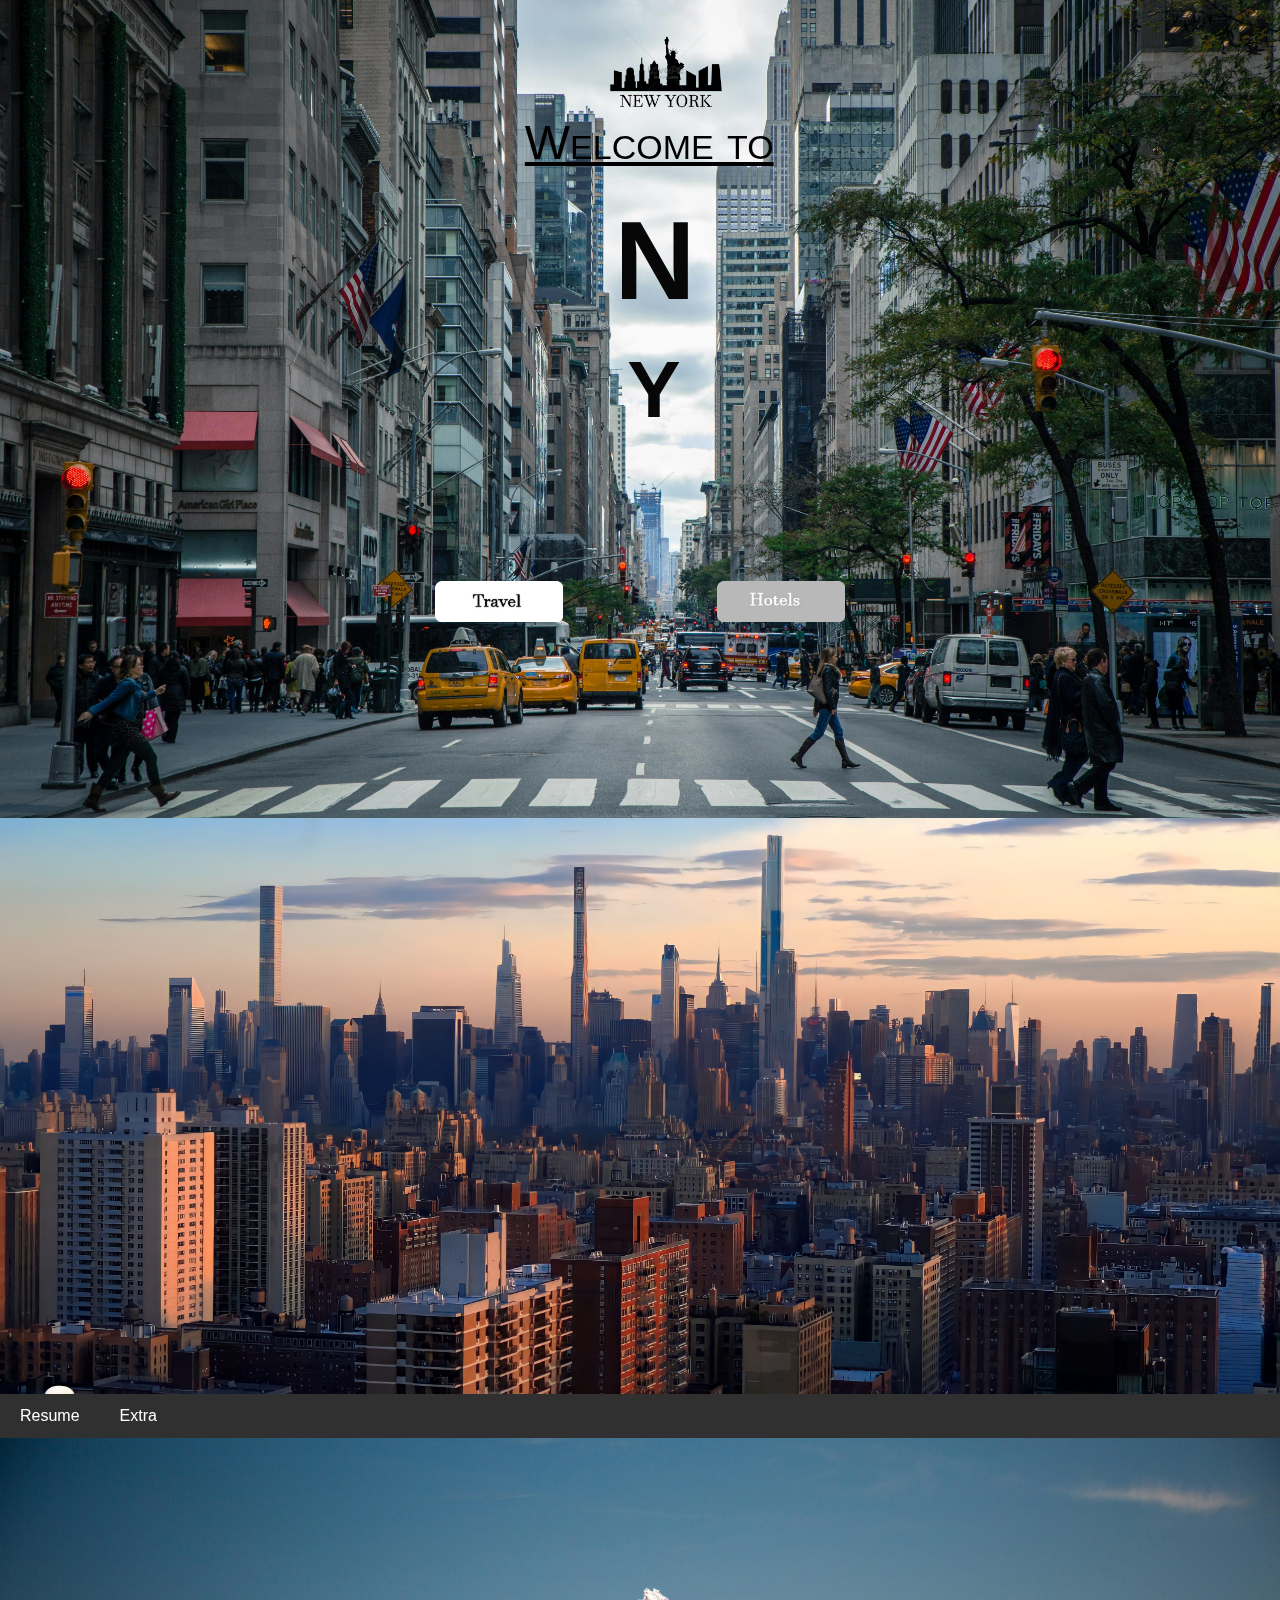
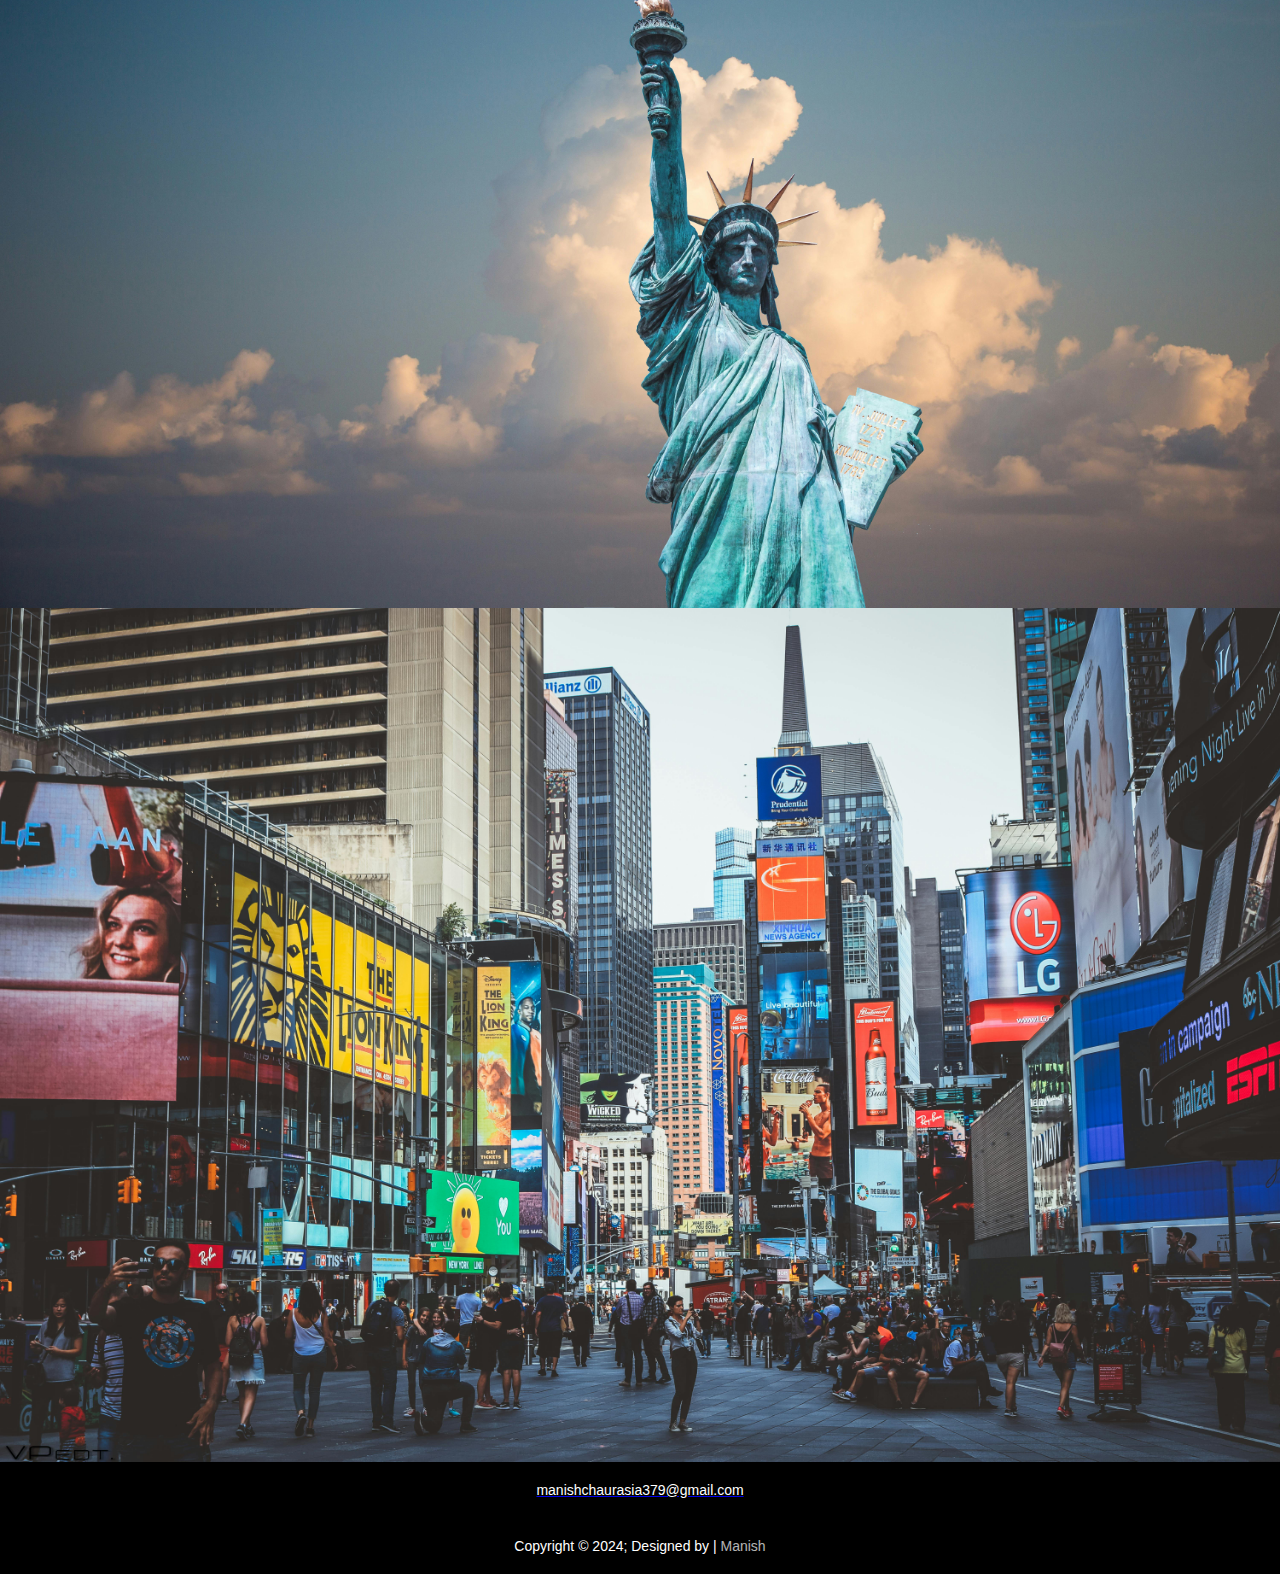
<file: index.html>
<!--NEW-->

<!DOCTYPE html>
<html lang="en">
<head>
    <meta charset="UTF-8">
    <meta name="viewport" content="width=device-width, initial-scale=1.0">
    <title>Tesla copy</title>
    <link rel="stylesheet" href="style.css">
</head>
<body>
    <div class="container">
    

        <img src="downtown.jpg" alt="bg image 2"/>
        <div class="logo">
            <a href="index.html">
                <img src="nylogo.png" alt="logo"/>
            </a> 
        </div>
        <div class="button1">
            <a href="https://www.nyctourism.com/articles/discover-nyc-beaches-this-summer/">
                <img src="buttons/buttonone.png" alt="button"/>
            </a>
        </div>
        <div class="button2">
            <a href="https://www.cntraveller.com/gallery/new-york-hotels/">
                <img src="buttons/buttontwo.png" alt="button"/>
            </a>
        </div>
        <div class="text2"><u>Welcome to</u></div>
        <div class="text3"><b>N</b></div>
        <div class="text4"><b>Y</b></div>
    </div>
    <div class="downtown">
        <img src="abc.jpg" alt="bg image"/>

        <!--menu-->
    <ul class="menu">
        <li><a href="resume.html">Resume</a></li>
        <li><a href="extra">Extra</a></li>
    </ul>
        <!--menu close-->

    </div>
    <div class="statue">
        <img src="statue.jpg" alt="bg image 3"/>
    </div>
    <div class="timessquare">
        <img src="timessquare.jpg" alt="bg image 4"/>
    </div>

    
    <footer>
        <div class="footer">        
            <a href="https://mail.google.com/mail/u/0/#inbox/">
                <p>manishchaurasia379@gmail.com</p>
            </a>
            <p>Copyright &copy; 2024; Designed by | <span class="designer">Manish</span></p>
        </div>
    </footer>    
</body>
</html>
</file>
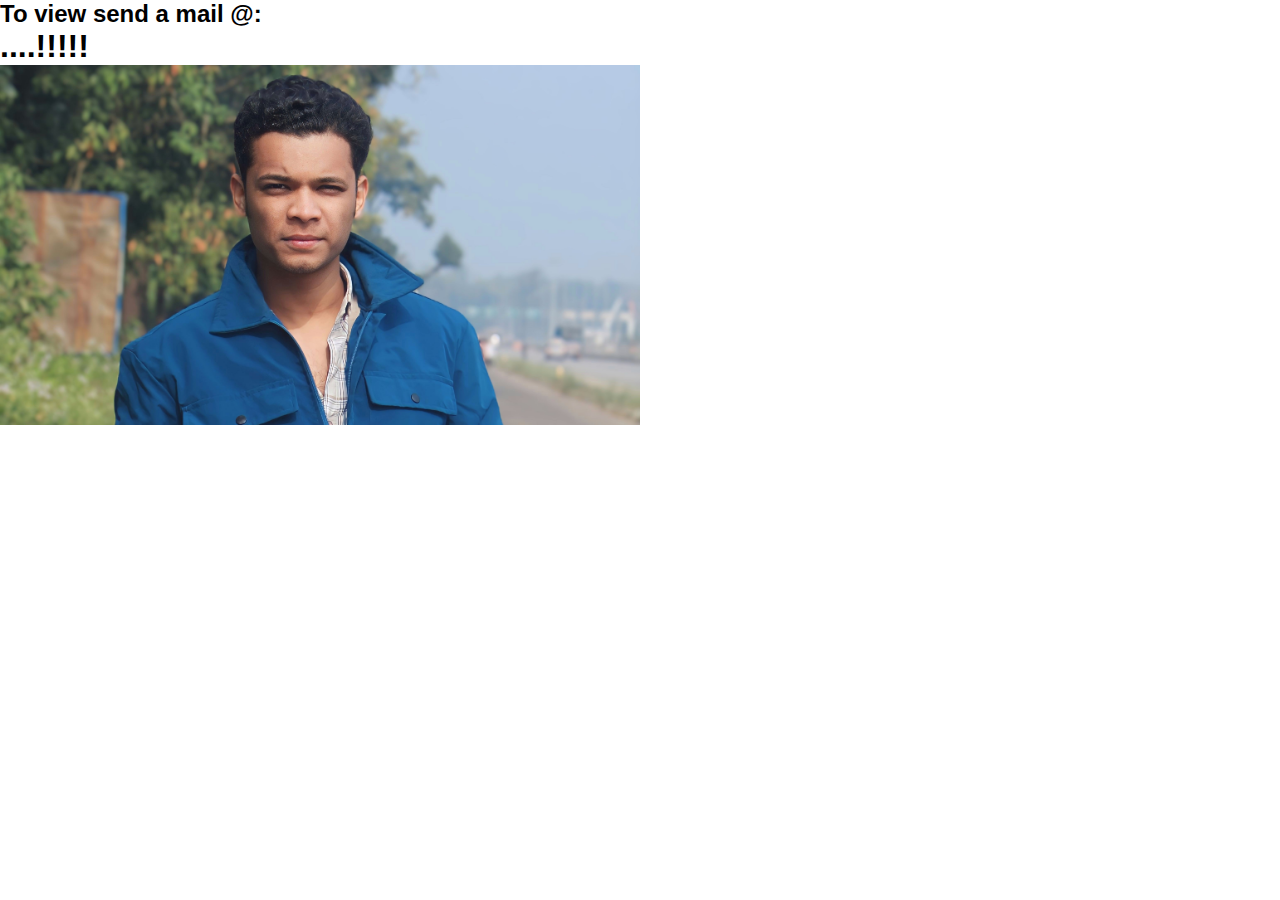
<file: resume.html>
<!DOCTYPE html>
<html lang="en">
<head>
    <meta charset="UTF-8">
    <meta name="viewport" content="width=device-width, initial-scale=1.0">
    <title>Resume</title>
    <link rel="stylesheet" href="style.css">
</head>

<body> 
    <h2>To view send a mail @:</h2>
    <h1>....!!!!!</h1>
    <div class="dataimageResume">
    <img src="dataimage.jpeg"alt="dataimage"/>
    </div>
</body>
</html>
</file>
<file: style.css>
/*NEW*/

* {
    padding: 0;
    margin: 0;
    box-sizing: border-box;
}

/* Basic styling */
body {
    font-family: Arial, sans-serif;
}

/* menu styling */

body {
    font-family: Arial, sans-serif;
}
.menu {
    display:flex;
    list-style-type:none;
    background-color: #313030;
    padding: 0;
}
.menu li {
    padding: 13px 20px;
}
.menu li a {
    color: white;
    text-decoration:none;
}
.menu li:hover {
    background-color: #111;
}



/* Container styling */
.container {
    width: 100%;
    height: 100%;
    position: relative;
    text-align: center;
}

 
.container .logo, 
.container .button1, 
.container .button2, 
.container .text2, 
.container .text3, 
.container .text4 {
    position: absolute;
}

/* Image styling */
.container img, 
.downtown img, 
.statue img, 
.timessquare img {
    width: 100%;
    display: block;
}

/* Text styling */


.container .logo {
    mix-blend-mode: multiply;
    width: 10%;   
    left: 47%;
    top: 1%;
}

.container .text2 {
    color: rgb(0, 0, 0);
    left: 41%;
    top: 14%;
    font-size: 300%;
    font-style: normal;
    font-variant-caps: small-caps;
}

.container .text3 {
    color: rgb(7, 7, 7);
    left: 48%;
    top: 24%;
    font-size: 700%;
    font-style: normal;
}

.container .text4 {
    color: rgb(7, 7, 7);
    left: 49%;
    top: 42%;
    font-size: 500%;
    font-style: normal;
}

/* Button styling */
.container .button1 {
    width: 10%;   
    left: 34%;
    top: 71%;
}

.container .button2 {
    width: 10%;   
    right: 34%;
    top: 71%;
}

/* Hover effects */
.container .logo:hover,
.container .text:hover, 
.container .text3:hover, 
.container .text4:hover {
    opacity: 20%;
}

.container .button1:hover,
.container .button2:hover {
    background-color: #9c9b9b;
    transition: 1s;
    height: 50px;
}

/* design for media  */
@media (max-width: 768px) {
    .container .text {
        text-align: center;
    }
    .container .logo, 
    .container .button1, 
    .container .button2, 
    .container .text2, 
    .container .text3, 
    .container .text4 {
        position: static;
        display: block;
        margin: 0 auto;
    }
}

@media (max-width: 480px) {
    .container .text2 {
        font-size: 200%;
    }
    .container .text3 {
        font-size: 500%;
    }
    .container .text4 {
        font-size: 300%;
    }
}

/* Footer styling */
.footer P{
    background-color: #000;
    color: #fff;
    text-align: center;
    padding: 20px 0;
    position: relative;
    width: 100%;
    bottom: 0;
}

.footer p {
    margin: 0;
    font-size: 14px;
}

.designer {
    opacity: 0.7;
}


/* for resume.html image */

.dataimageResume img{
    width: 50%;
}
</file>
